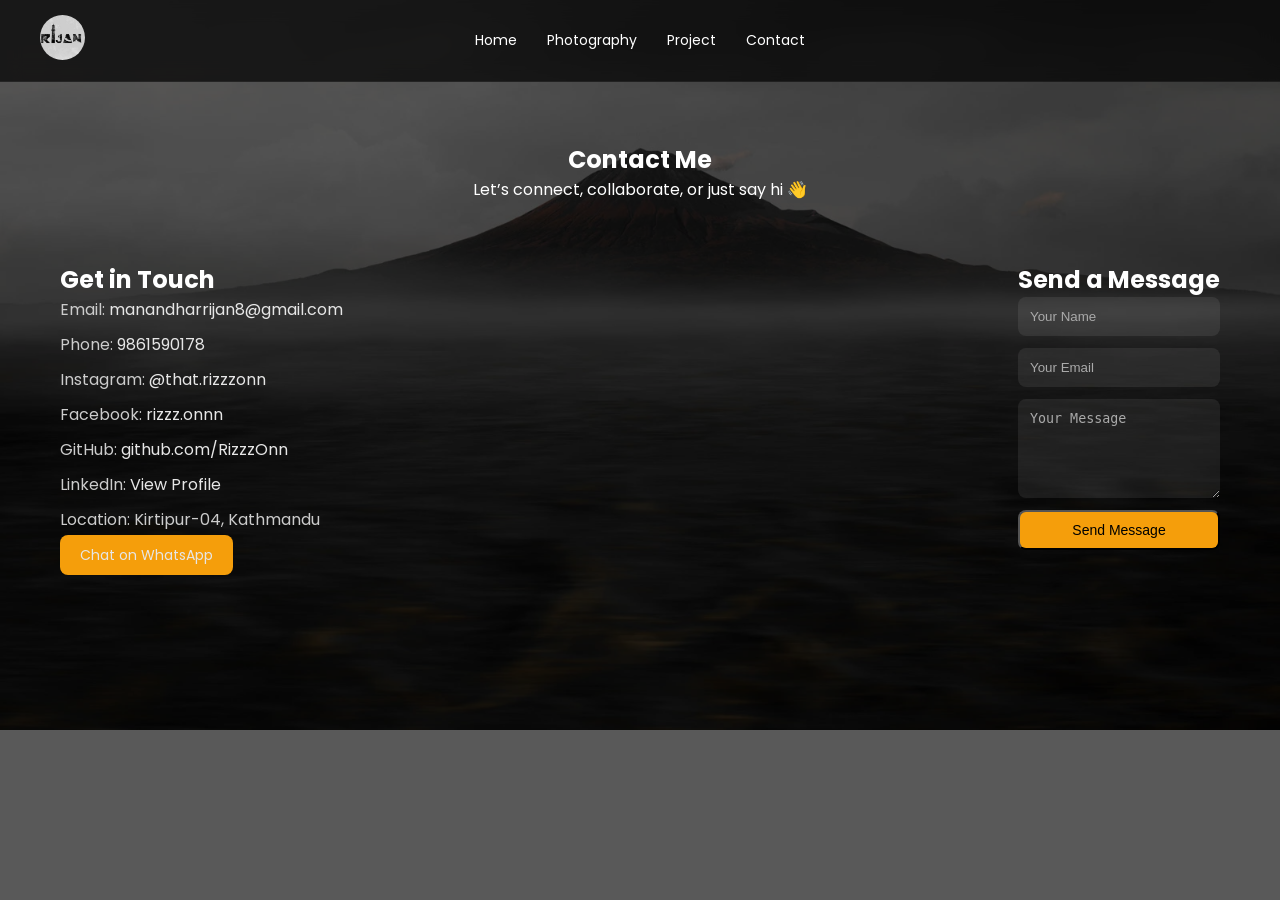
<file: contact.html>
<!DOCTYPE html>
<html lang="en">
<head>
  <meta charset="UTF-8">
  <meta name="viewport" content="width=device-width, initial-scale=1.0">
  <title>Contact | Rijan</title>

  <!-- FONT -->
  <link href="https://fonts.googleapis.com/css2?family=Poppins:wght@300;400;600&display=swap" rel="stylesheet">

  <!-- CSS -->
  <link rel="stylesheet" href="css/style.css">
</head>

<body>

  <!-- NAVBAR -->
  <nav class="nav">
    <a href="index.html">
      <img src="media/logo/IMG_6843.JPG.jpeg" class="nav-logo">
    </a>

    <div class="nav-links">
      <a href="index.html">Home</a>
      <a href="photography.html">Photography</a>
      <a href="project.html">Project</a>
      <a href="contact.html">Contact</a>
    </div>
  </nav>

  <!-- HERO -->
  <section class="contact-hero">
    <h1>Contact Me</h1>
    <p>Let’s connect, collaborate, or just say hi 👋</p>
  </section>

  <!-- CONTACT SECTION -->
  <section class="contact-container">

    <!-- LEFT SIDE -->
    <div class="contact-info">
      <h2>Get in Touch</h2>

      <p>Email: 
        <a href="mailto:manandharrijan8@gmail.com">
          manandharrijan8@gmail.com
        </a>
      </p>

      <p>Phone: 
        <a href="tel:9861590178">
          9861590178
        </a>
      </p>

      <p>Instagram: 
        <a href="https://www.instagram.com/that.rizzzonn/" target="_blank">
          @that.rizzzonn
        </a>
      </p>

      <p>Facebook: 
        <a href="https://www.facebook.com/rizzz.onnn" target="_blank">
          rizzz.onnn
        </a>
      </p>

      <p>GitHub: 
        <a href="https://github.com/RizzzOnn" target="_blank">
          github.com/RizzzOnn
        </a>
      </p>

      <p>LinkedIn: 
        <a href="https://www.linkedin.com/in/rijan-manandhar-072a02369/" target="_blank">
          View Profile
        </a>
      </p>

      <p>Location: Kirtipur-04, Kathmandu</p>

      <!-- OPTIONAL WHATSAPP -->
      <a href="https://wa.me/9779861590178" target="_blank" class="btn">
        Chat on WhatsApp
      </a>

    </div>

    <!-- RIGHT SIDE FORM -->
    <div class="contact-form">
      <h2>Send a Message</h2>

      <form action="https://formspree.io/f/xwvrargw" method="POST" class="form">

        <input 
          type="text" 
          name="name" 
          placeholder="Your Name" 
          required
        >

        <input 
          type="email" 
          name="email" 
          placeholder="Your Email" 
          required
        >

        <textarea 
          name="message" 
          placeholder="Your Message" 
          rows="5" 
          required
        ></textarea>

        <button type="submit" class="btn">Send Message</button>

      </form>
    </div>

  </section>


</body>
</html>
</file>
<file: css/style.css>
/* RESET */
* {
  margin: 0;
  padding: 0;
  box-sizing: border-box;
}

/* BODY */
body {
  font-family: 'Poppins', sans-serif;
  background: url('../media/background/d47a7f168730387.643fc81f4e10a.webp') no-repeat center center/cover;
  color: #e5e5e5;
}

/* 🔥 DARK OVERLAY (IMPORTANT) */
body::before {
  content: "";
  position: fixed;
  inset: 0;
  background: rgba(0,0,0,0.65);
  z-index: -1;
}

/* NAVBAR */
.nav {
  position: relative;
  display: flex;
  align-items: center;
  padding: 15px 40px;
  background: rgba(0,0,0,0.6);
  backdrop-filter: blur(6px);
  border-bottom: 1px solid rgba(255,255,255,0.05);
}

/* LOGO */
.nav-logo {
  width: 45px;
  height: 45px;
  border-radius: 50%;
  object-fit: cover;
  z-index: 2;
}

/* CENTER NAV */
.nav-links {
  position: absolute;
  left: 50%;
  transform: translateX(-50%);
  display: flex;
  gap: 30px;
}

/* NAV LINKS */
.nav a {
  color: #dcdcdc;
  text-decoration: none;
  font-size: 16px;
  transition: 0.3s;
}

.nav a:hover {
  color: #f59e0b; /* 🔥 warm tone */
}

/* HERO */
.hero {
  display: flex;
  justify-content: space-between;
  align-items: center;
  padding: 50px 60px 30px;
  gap: 20px;
}

.hero-text h1 {
  font-size: 42px;
  color: #f5f5f5;
  text-shadow: 0 0 10px rgba(255,255,255,0.1);
}

.hero-text p {
  color: #b0b0b0;
  font-size: 15px;
}

.hero-img img {
  width: 200px;
  border-radius: 20px;
}

/* ABOUT */
.about {
  padding: 20px 60px;
  max-width: 650px;
}

.about h2 {
  margin-bottom: 8px;
  color: #f5f5f5;
}

/* GALLERY */
.gallery {
  padding: 30px 60px;
}

.gallery h2 {
  margin-bottom: 15px;
  color: #f5f5f5;
}

.gallery-grid {
  display: grid;
  grid-template-columns: repeat(auto-fit, minmax(180px, 1fr));
  gap: 12px;
}

.gallery-grid img {
  width: 100%;
  height: 200px;
  object-fit: cover;
  border-radius: 10px;
  transition: 0.3s;
}

.gallery-grid img:hover {
  transform: scale(1.05);
}

/* SPLIT */
.split {
  display: flex;
  align-items: center;
  justify-content: space-between;
  padding: 30px 60px 60px;
  gap: 40px;
}

.left {
  flex: 1;
}

/* CV BOX */
.cv-box {
  display: flex;
  align-items: center;
  gap: 15px;
}

/* 🔥 BUTTON (MATCHED COLOR) */
.btn {
  padding: 8px 18px;
  background: rgba(245, 158, 11, 0.9);
  color: #111;
  text-decoration: none;
  border-radius: 6px;
  font-size: 14px;
  transition: 0.3s;
}

.btn:hover {
  background: rgba(245, 158, 11, 1);
}

/* RESPONSIVE */
@media (max-width: 768px) {

  .hero {
    flex-direction: column;
    text-align: center;
  }

  .split {
    flex-direction: column;
    align-items: flex-start;
  }

  .cv-box {
    margin-top: 10px;
  }

  .nav {
    flex-direction: column;
    gap: 10px;
  }

  .nav-links {
    position: static;
    transform: none;
  }

}

/* PHOTO HERO */
.photo-hero {
  text-align: center;
  padding: 60px 20px 30px;
}

.photo-hero h1 {
  font-size: 40px;
  color: #f5f5f5;
}

.photo-hero p {
  color: #aaa;
  margin-top: 8px;
}

/* PHOTO GALLERY */
.photo-gallery {
  padding: 20px 60px 60px;
}

/* 🔥 MASONRY STYLE */
.photo-grid {
  column-count: 3;
  column-gap: 15px;
}

/* IMAGES */
.photo-grid img {
  width: 100%;
  margin-bottom: 15px;
  border-radius: 12px;
  transition: 0.3s;
  cursor: pointer;
}

/* HOVER EFFECT */
.photo-grid img:hover {
  transform: scale(1.03);
}

/* RESPONSIVE */
@media (max-width: 900px) {
  .photo-grid {
    column-count: 2;
  }
}

@media (max-width: 500px) {
  .photo-grid {
    column-count: 1;
  }
}
/* VIDEO SECTION */
.photo-video {
  padding: 30px 60px;
  text-align: center;
}

.photo-video h2 {
  color: #f5f5f5;
  margin-bottom: 20px;
}

/* VIDEO BOX */
.video-container {
  max-width: 900px;
  margin: auto;
  border-radius: 12px;
  overflow: hidden;
}

/* VIDEO STYLE */
.video-container video {
  width: 100%;
  border-radius: 12px;
}

/* PROJECT VIDEO SECTION */
.project-video-section {
  padding: 30px 60px;
  text-align: center;
}

.project-video-section h2 {
  margin-bottom: 20px;
  color: #f5f5f5;
}

/* VIDEO */
.video-container {
  max-width: 800px;
  margin: auto;
  border-radius: 12px;
  overflow: hidden;
  box-shadow: 0 10px 40px rgba(0,0,0,0.6);
}

.video-container video {
  width: 100%;
}

/* DESCRIPTION */
.project-description {
  padding: 30px 60px;
  max-width: 800px;
}

.project-description h2 {
  margin-bottom: 10px;
}

.project-description p {
  color: #bbb;
  margin-bottom: 15px;
}

.project-description ul {
  list-style: none;
  color: #ddd;
}

.project-description li {
  margin-bottom: 8px;
}

/* SCREENSHOTS GRID */
.project-grid img {
  border-radius: 12px;
}

/* CENTER UTIL */
.center {
  text-align: center;
  max-width: 800px;
  margin: auto;
  padding: 60px 20px 20px;
}

/* HERO */
.project-hero h1 {
  font-size: 44px;
  color: #f5f5f5;
}

.project-hero p {
  color: #aaa;
}

/* VIDEO FULL */
.project-video {
  padding: 20px 0;
}

.project-video video {
  width: 100%;
  max-height: 500px;
  object-fit: cover;
}

/* DESCRIPTION */
.project-description p {
  color: #bbb;
  margin-top: 10px;
}

/* FEATURES TAGS */
.features {
  margin-top: 20px;
  display: flex;
  flex-wrap: wrap;
  gap: 10px;
  justify-content: center;
}

.features span {
  background: rgba(255,255,255,0.08);
  padding: 6px 12px;
  border-radius: 20px;
  font-size: 13px;
}

/* SCREEN SECTION */
.project-screens {
  padding: 40px 60px;
}

.project-screens h2 {
  text-align: center;
  margin-bottom: 30px;
}

/* LAYOUT */
.screens-layout {
  display: flex;
  gap: 20px;
}

/* MAIN SCREEN */
.screen-main {
  flex: 2;
}

.screen-main img {
  width: 100%;
  border-radius: 12px;
}

.screen-main p {
  margin-top: 8px;
  color: #aaa;
}

/* SIDE SCREENS */
.screen-side {
  flex: 1;
  display: flex;
  flex-direction: column;
  gap: 15px;
}

.screen-side img {
  width: 100%;
  border-radius: 10px;
}

.screen-side p {
  font-size: 13px;
  color: #aaa;
  margin-top: 4px;
}

/* HOVER */
.screen-main img:hover,
.screen-side img:hover {
  transform: scale(1.02);
  transition: 0.3s;
}

/* RESPONSIVE */
@media (max-width: 768px) {
  .screens-layout {
    flex-direction: column;
  }
}

/* RESET */
* {
  margin: 0;
  padding: 0;
  box-sizing: border-box;
}

/* BODY */
body {
  font-family: 'Poppins', sans-serif;
  background: url('../media/background/d47a7f168730387.643fc81f4e10a.webp') no-repeat center center/cover;
  color: white;
}

/* NAVBAR */
.nav {
  position: relative;
  display: flex;
  align-items: center;
  padding: 15px 40px;
  background: rgba(0, 0, 0, 0.7);
  backdrop-filter: blur(10px);
}

/* LOGO */
.nav-logo {
  width: 45px;
  height: 45px;
  border-radius: 50%;
  object-fit: cover;
}

/* CENTER NAV LINKS */
.nav-links {
  position: absolute;
  left: 50%;
  transform: translateX(-50%);
  display: flex;
  gap: 30px;
}

.nav a {
  color: white;
  text-decoration: none;
  font-size: 14px;
  transition: 0.3s;
}

.nav a:hover {
  color: #f59e0b;
}

/* HERO */
.hero {
  display: flex;
  justify-content: space-between;
  align-items: center;
  padding: 60px;
}

.hero-text h1 {
  font-size: 40px;
}

.hero-text p {
  color: #ccc;
}

.hero-img img {
  width: 220px;
  border-radius: 20px;
}

/* ABOUT */
.about {
  padding: 30px 60px;
  max-width: 700px;
}

/* GALLERY */
.gallery {
  padding: 30px 60px;
}

.gallery-grid {
  display: grid;
  grid-template-columns: repeat(auto-fit, minmax(180px, 1fr));
  gap: 10px;
}

.gallery-grid img {
  width: 100%;
  height: 200px;
  object-fit: cover;
  border-radius: 10px;
  transition: 0.3s;
}

.gallery-grid img:hover {
  transform: scale(1.05);
}

/* SPLIT SECTION */
.split {
  display: flex;
  justify-content: space-between;
  padding: 40px 60px;
  gap: 40px;
}

.left {
  flex: 1;
}

.cv-box {
  display: flex;
  align-items: center;
  gap: 15px;
}

/* BUTTON */
.btn {
  padding: 10px 20px;
  background: #f59e0b;
  color: black;
  text-decoration: none;
  border-radius: 8px;
  font-size: 14px;
  transition: 0.3s;
}

.btn:hover {
  background: #d97706;
}

/* PROJECT HERO */
.project-hero {
  text-align: center;
  padding: 60px 20px 20px;
}

.project-hero h1 {
  font-size: 42px;
}

.project-hero p {
  color: #aaa;
}

/* VIDEO */
.project-video video {
  width: 100%;
  max-height: 500px;
  object-fit: cover;
}

/* DESCRIPTION */
.project-description {
  max-width: 800px;
  margin: auto;
  padding: 40px 20px;
}

.project-description p {
  color: #bbb;
}

/* TAGS */
.features {
  margin-top: 20px;
  display: flex;
  flex-wrap: wrap;
  gap: 10px;
}

.features span {
  background: rgba(255,255,255,0.08);
  padding: 6px 12px;
  border-radius: 20px;
  font-size: 13px;
}

/* SCREEN LAYOUT */
.project-screens {
  padding: 40px 60px;
}

.screens-layout {
  display: flex;
  gap: 20px;
}

.screen-main {
  flex: 2;
}

.screen-main img {
  width: 100%;
  border-radius: 12px;
}

.screen-side {
  flex: 1;
  display: flex;
  flex-direction: column;
  gap: 15px;
}

.screen-side img {
  width: 100%;
  border-radius: 10px;
}

/* CONTACT */
.contact-hero {
  text-align: center;
  padding: 60px 20px 20px;
}

.contact-container {
  display: flex;
  gap: 40px;
  padding: 40px 60px;
}

/* LEFT */
.contact-info {
  flex: 1;
}

.contact-info p {
  margin-bottom: 10px;
  color: #ccc;
}

.contact-info a {
  color: #e6e6e6;
  text-decoration: none;
}

/* FORM */
.form {
  display: flex;
  flex-direction: column;
  gap: 12px;
}

.form input,
.form textarea {
  padding: 12px;
  border-radius: 8px;
  border: none;
  background: rgba(255,255,255,0.08);
  color: white;
}

.form input::placeholder,
.form textarea::placeholder {
  color: #aaa;
}

.form input:focus,
.form textarea:focus {
  outline: 1px solid #f59e0b;
}

/* RESPONSIVE */
@media (max-width: 768px) {

  .hero {
    flex-direction: column;
    text-align: center;
  }

  .split {
    flex-direction: column;
  }

  .screens-layout {
    flex-direction: column;
  }

  .contact-container {
    flex-direction: column;
  }

  .nav {
    flex-direction: column;
    gap: 10px;
  }

  .nav-links {
    position: static;
    transform: none;
  }
}
</file>
